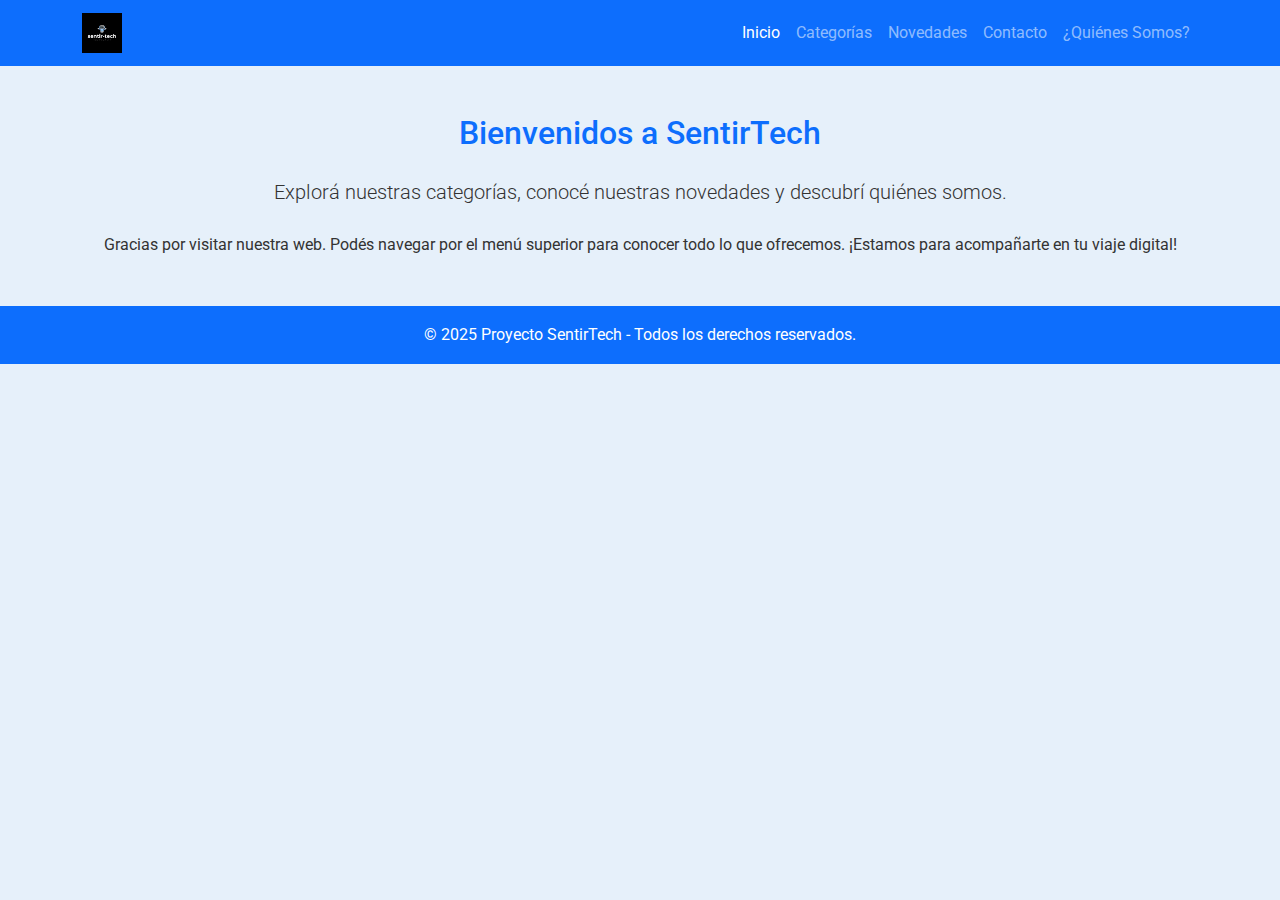
<file: index.html>
<!DOCTYPE html>
<html lang="es">
<head>
    <meta charset="UTF-8">
    <meta name="viewport" content="width=device-width, initial-scale=1.0">
    <title>Inicio - SentirTech</title>

    <!-- BOOTSTRAP CSS -->
    <link href="https://cdn.jsdelivr.net/npm/bootstrap@5.3.3/dist/css/bootstrap.min.css" rel="stylesheet">

    <!-- BOOTSTRAP JS -->
    <script src="https://cdn.jsdelivr.net/npm/bootstrap@5.3.3/dist/js/bootstrap.bundle.min.js"></script>

    <!-- HOJA DE ESTILOS PROPIA -->
    <link rel="stylesheet" href="css/styles.css">
</head>
<body>

    <!-- HEADER CON MENÚ DE NAVEGACIÓN -->
    <header>
        <nav class="navbar navbar-expand-lg navbar-dark bg-primary">
            <div class="container">
                <a class="navbar-brand" href="index.html">
                    <img src="img/logo.png" alt="Logo del sitio" style="height: 40px;">
                </a>
                <button class="navbar-toggler" type="button" data-bs-toggle="collapse" data-bs-target="#navbarNav">
                    <span class="navbar-toggler-icon"></span>
                </button>
                <div class="collapse navbar-collapse" id="navbarNav">
                    <ul class="navbar-nav ms-auto">
                        <li class="nav-item"><a class="nav-link active" href="index.html">Inicio</a></li>
                        <li class="nav-item"><a class="nav-link" href="pages/categorias.html">Categorías</a></li>
                        <li class="nav-item"><a class="nav-link" href="pages/novedades.html">Novedades</a></li>
                        <li class="nav-item"><a class="nav-link" href="pages/contacto.html">Contacto</a></li>
                        <li class="nav-item"><a class="nav-link" href="pages/quienes-somos.html">¿Quiénes Somos?</a></li>
                    </ul>
                </div>
            </div>
        </nav>
    </header>

    <!-- CONTENIDO PRINCIPAL -->
    <main class="container my-5">
        <h1 class="text-primary text-center mb-4">Bienvenidos a SentirTech</h1>
        <p class="text-center lead">Explorá nuestras categorías, conocé nuestras novedades y descubrí quiénes somos.</p>
        <p class="text-center mt-4">Gracias por visitar nuestra web. Podés navegar por el menú superior para conocer todo lo que ofrecemos. ¡Estamos para acompañarte en tu viaje digital!</p>
    </main>

    <!-- PIE DE PÁGINA -->
    <footer class="bg-primary text-white text-center p-3 mt-4">
        <p class="mb-0">© 2025 Proyecto SentirTech - Todos los derechos reservados.</p>
    </footer>
</body>
</html>
</file>
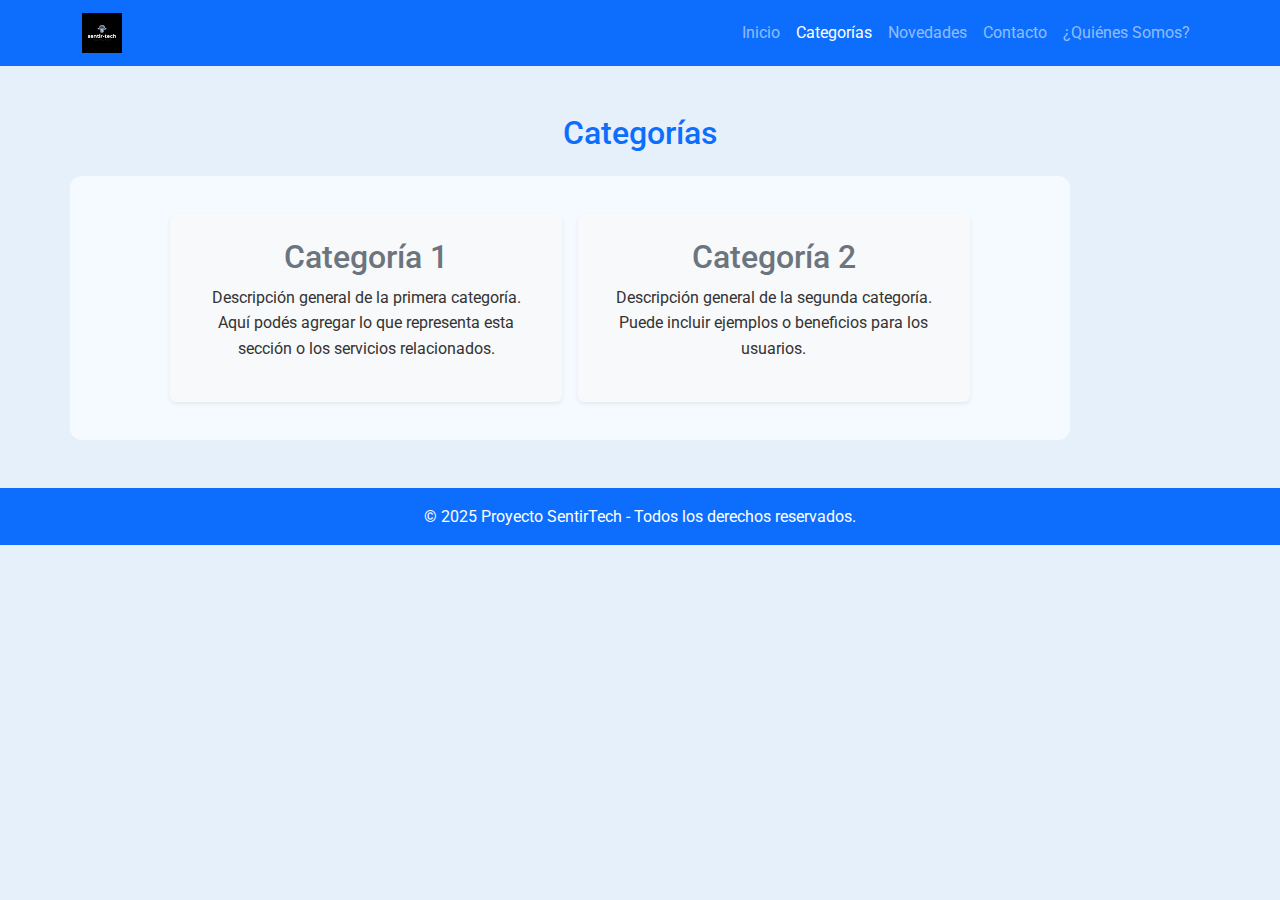
<file: pages/categorias.html>
<!DOCTYPE html>
<html lang="es">
<head>
    <meta charset="UTF-8">
    <meta name="viewport" content="width=device-width, initial-scale=1.0">
    <title>Categorías</title>

    <!-- BOOTSTRAP CSS -->
    <link href="https://cdn.jsdelivr.net/npm/bootstrap@5.3.3/dist/css/bootstrap.min.css" rel="stylesheet">

    <!-- BOOTSTRAP JS -->
    <script src="https://cdn.jsdelivr.net/npm/bootstrap@5.3.3/dist/js/bootstrap.bundle.min.js"></script>

    <!-- HOJA DE ESTILOS PROPIA -->
    <link rel="stylesheet" href="../css/styles.css">
</head>
<body>

    <!-- HEADER CON MENÚ DE NAVEGACIÓN -->
    <header>
        <nav class="navbar navbar-expand-lg navbar-dark bg-primary">
            <div class="container">
                <a class="navbar-brand" href="../index.html">
                    <img src="../img/logo.png" alt="Logo del sitio" style="height: 40px;">
                </a>
                <button class="navbar-toggler" type="button" data-bs-toggle="collapse" data-bs-target="#navbarNav">
                    <span class="navbar-toggler-icon"></span>
                </button>
                <div class="collapse navbar-collapse" id="navbarNav">
                    <ul class="navbar-nav ms-auto">
                        <li class="nav-item"><a class="nav-link" href="../index.html">Inicio</a></li>
                        <li class="nav-item"><a class="nav-link active" href="categorias.html">Categorías</a></li>
                        <li class="nav-item"><a class="nav-link" href="novedades.html">Novedades</a></li>
                        <li class="nav-item"><a class="nav-link" href="contacto.html">Contacto</a></li>
                        <li class="nav-item"><a class="nav-link" href="quienes-somos.html">¿Quiénes Somos?</a></li>
                    </ul>
                </div>
            </div>
        </nav>
    </header>

    <!-- CONTENIDO PRINCIPAL -->
    <main class="container my-5">
        <h1 class="text-primary mb-4">Categorías</h1>

        <section class="row justify-content-center">
            <article class="col-md-5 bg-light p-4 rounded shadow-sm m-2">
                <h2 class="text-secondary">Categoría 1</h2>
                <p>Descripción general de la primera categoría. Aquí podés agregar lo que representa esta sección o los servicios relacionados.</p>
            </article>

            <article class="col-md-5 bg-light p-4 rounded shadow-sm m-2">
                <h2 class="text-secondary">Categoría 2</h2>
                <p>Descripción general de la segunda categoría. Puede incluir ejemplos o beneficios para los usuarios.</p>
            </article>
        </section>
    </main>

    <!-- PIE DE PÁGINA -->
    <footer class="bg-primary text-white text-center p-3 mt-4">
        <p class="mb-0">© 2025 Proyecto SentirTech - Todos los derechos reservados.</p>
    </footer>
</body>
</html>
</file>
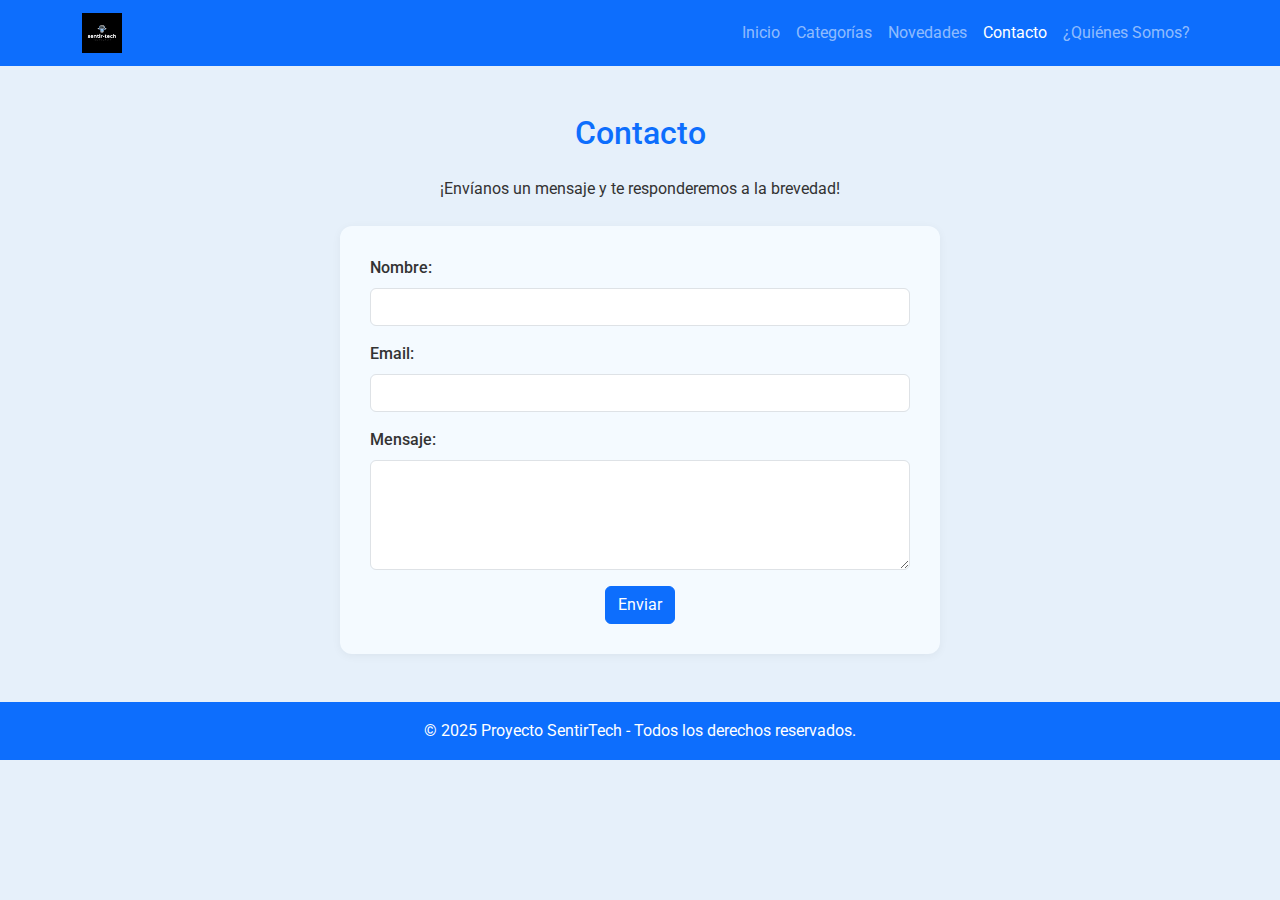
<file: pages/contacto.html>
<!DOCTYPE html>
<html lang="es">
<head>
    <meta charset="UTF-8">
    <meta name="viewport" content="width=device-width, initial-scale=1.0">
    <title>Contacto</title>

    <!-- BOOTSTRAP CSS -->
    <link href="https://cdn.jsdelivr.net/npm/bootstrap@5.3.3/dist/css/bootstrap.min.css" rel="stylesheet">

    <!-- BOOTSTRAP JS -->
    <script src="https://cdn.jsdelivr.net/npm/bootstrap@5.3.3/dist/js/bootstrap.bundle.min.js"></script>

    <!-- HOJA DE ESTILOS PROPIA -->
    <link rel="stylesheet" href="../css/styles.css">
</head>
<body>

    <!-- HEADER CON MENÚ DE NAVEGACIÓN -->
    <header>
        <nav class="navbar navbar-expand-lg navbar-dark bg-primary">
            <div class="container">
                <a class="navbar-brand" href="../index.html">
                    <img src="../img/logo.png" alt="Logo del sitio" style="height: 40px;">
                </a>
                <button class="navbar-toggler" type="button" data-bs-toggle="collapse" data-bs-target="#navbarNav">
                    <span class="navbar-toggler-icon"></span>
                </button>
                <div class="collapse navbar-collapse" id="navbarNav">
                    <ul class="navbar-nav ms-auto">
                        <li class="nav-item"><a class="nav-link" href="../index.html">Inicio</a></li>
                        <li class="nav-item"><a class="nav-link" href="categorias.html">Categorías</a></li>
                        <li class="nav-item"><a class="nav-link" href="novedades.html">Novedades</a></li>
                        <li class="nav-item"><a class="nav-link active" href="contacto.html">Contacto</a></li>
                        <li class="nav-item"><a class="nav-link" href="quienes-somos.html">¿Quiénes Somos?</a></li>
                    </ul>
                </div>
            </div>
        </nav>
    </header>

    <!-- CONTENIDO PRINCIPAL -->
    <main class="container my-5">
        <h1 class="text-primary mb-4 text-center">Contacto</h1>
        <p class="text-center mb-4">¡Envíanos un mensaje y te responderemos a la brevedad!</p>

        <form>
            <div class="mb-3">
                <label for="nombre" class="form-label">Nombre:</label>
                <input type="text" class="form-control" id="nombre" name="nombre" required>
            </div>

            <div class="mb-3">
                <label for="email" class="form-label">Email:</label>
                <input type="email" class="form-control" id="email" name="email" required>
            </div>

            <div class="mb-3">
                <label for="mensaje" class="form-label">Mensaje:</label>
                <textarea class="form-control" id="mensaje" name="mensaje" rows="4" required></textarea>
            </div>

            <div class="text-center">
                <button type="submit" class="btn btn-primary">Enviar</button>
            </div>
        </form>
    </main>

    <!-- PIE DE PÁGINA -->
    <footer class="bg-primary text-white text-center p-3 mt-4">
        <p class="mb-0">© 2025 Proyecto SentirTech - Todos los derechos reservados.</p>
    </footer>
</body>
</html>
</file>
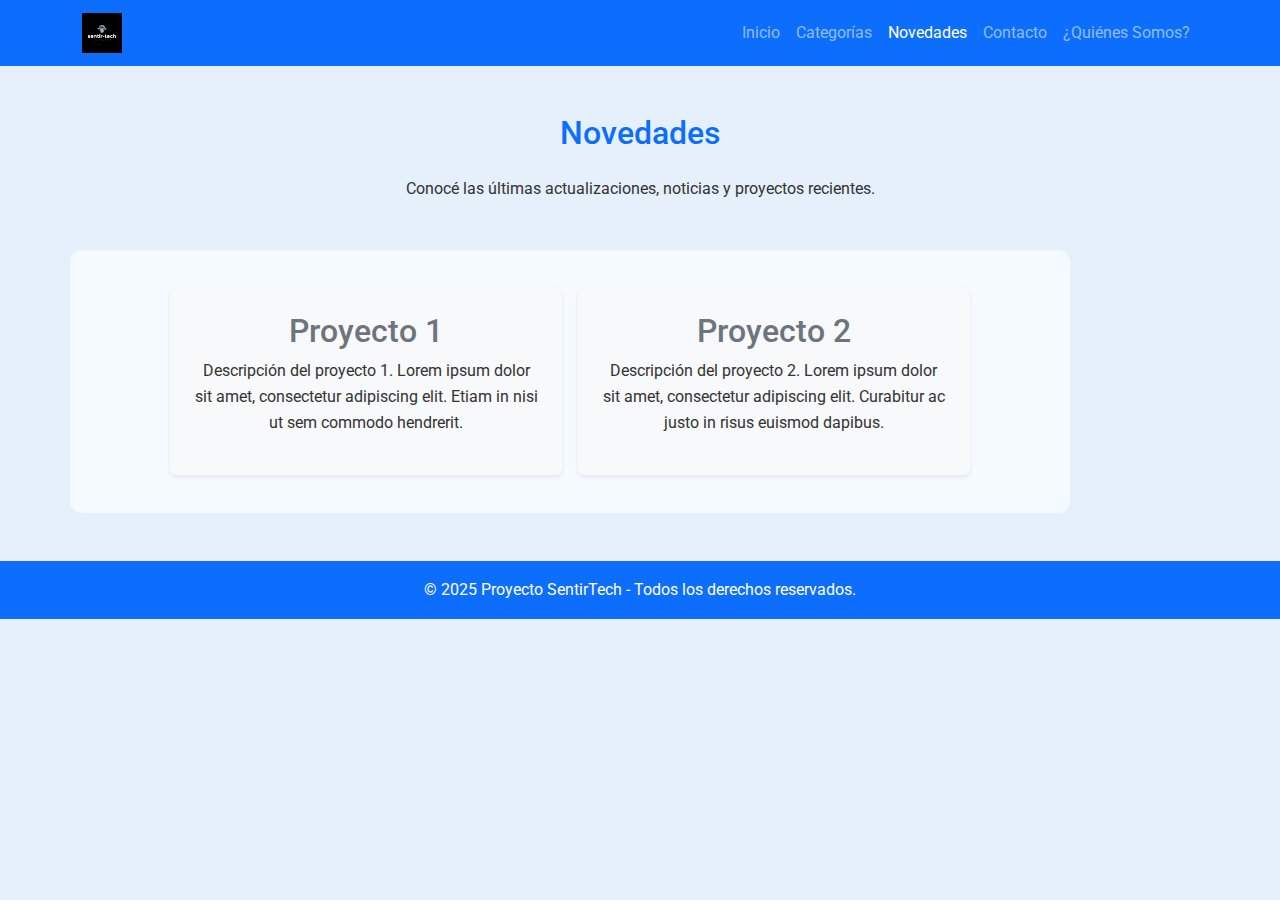
<file: pages/novedades.html>
<!DOCTYPE html>
<html lang="es">
<head>
    <meta charset="UTF-8">
    <meta name="viewport" content="width=device-width, initial-scale=1.0">
    <title>Novedades</title>

    <!-- BOOTSTRAP CSS -->
    <link href="https://cdn.jsdelivr.net/npm/bootstrap@5.3.3/dist/css/bootstrap.min.css" rel="stylesheet">

    <!-- BOOTSTRAP JS -->
    <script src="https://cdn.jsdelivr.net/npm/bootstrap@5.3.3/dist/js/bootstrap.bundle.min.js"></script>

    <!-- HOJA DE ESTILOS PROPIA -->
    <link rel="stylesheet" href="../css/styles.css">
</head>
<body>

    <!-- HEADER CON MENÚ DE NAVEGACIÓN -->
    <header>
        <nav class="navbar navbar-expand-lg navbar-dark bg-primary">
            <div class="container">
                <a class="navbar-brand" href="../index.html">
                    <img src="../img/logo.png" alt="Logo del sitio" style="height: 40px;">
                </a>
                <button class="navbar-toggler" type="button" data-bs-toggle="collapse" data-bs-target="#navbarNav">
                    <span class="navbar-toggler-icon"></span>
                </button>
                <div class="collapse navbar-collapse" id="navbarNav">
                    <ul class="navbar-nav ms-auto">
                        <li class="nav-item"><a class="nav-link" href="../index.html">Inicio</a></li>
                        <li class="nav-item"><a class="nav-link" href="categorias.html">Categorías</a></li>
                        <li class="nav-item"><a class="nav-link active" href="novedades.html">Novedades</a></li>
                        <li class="nav-item"><a class="nav-link" href="contacto.html">Contacto</a></li>
                        <li class="nav-item"><a class="nav-link" href="quienes-somos.html">¿Quiénes Somos?</a></li>
                    </ul>
                </div>
            </div>
        </nav>
    </header>

    <!-- CONTENIDO PRINCIPAL -->
    <main class="container my-5">
        <h1 class="text-primary mb-4 text-center">Novedades</h1>
        <p class="text-center mb-5">Conocé las últimas actualizaciones, noticias y proyectos recientes.</p>

        <section class="row justify-content-center">
            <article class="col-md-5 bg-light p-4 rounded shadow-sm m-2">
                <h2 class="text-secondary">Proyecto 1</h2>
                <p>Descripción del proyecto 1. Lorem ipsum dolor sit amet, consectetur adipiscing elit. Etiam in nisi ut sem commodo hendrerit.</p>
            </article>

            <article class="col-md-5 bg-light p-4 rounded shadow-sm m-2">
                <h2 class="text-secondary">Proyecto 2</h2>
                <p>Descripción del proyecto 2. Lorem ipsum dolor sit amet, consectetur adipiscing elit. Curabitur ac justo in risus euismod dapibus.</p>
            </article>
        </section>
    </main>

    <!-- PIE DE PÁGINA -->
    <footer class="bg-primary text-white text-center p-3 mt-4">
        <p class="mb-0">© 2025 Proyecto SentirTech - Todos los derechos reservados.</p>
    </footer>
</body>
</html>
</file>
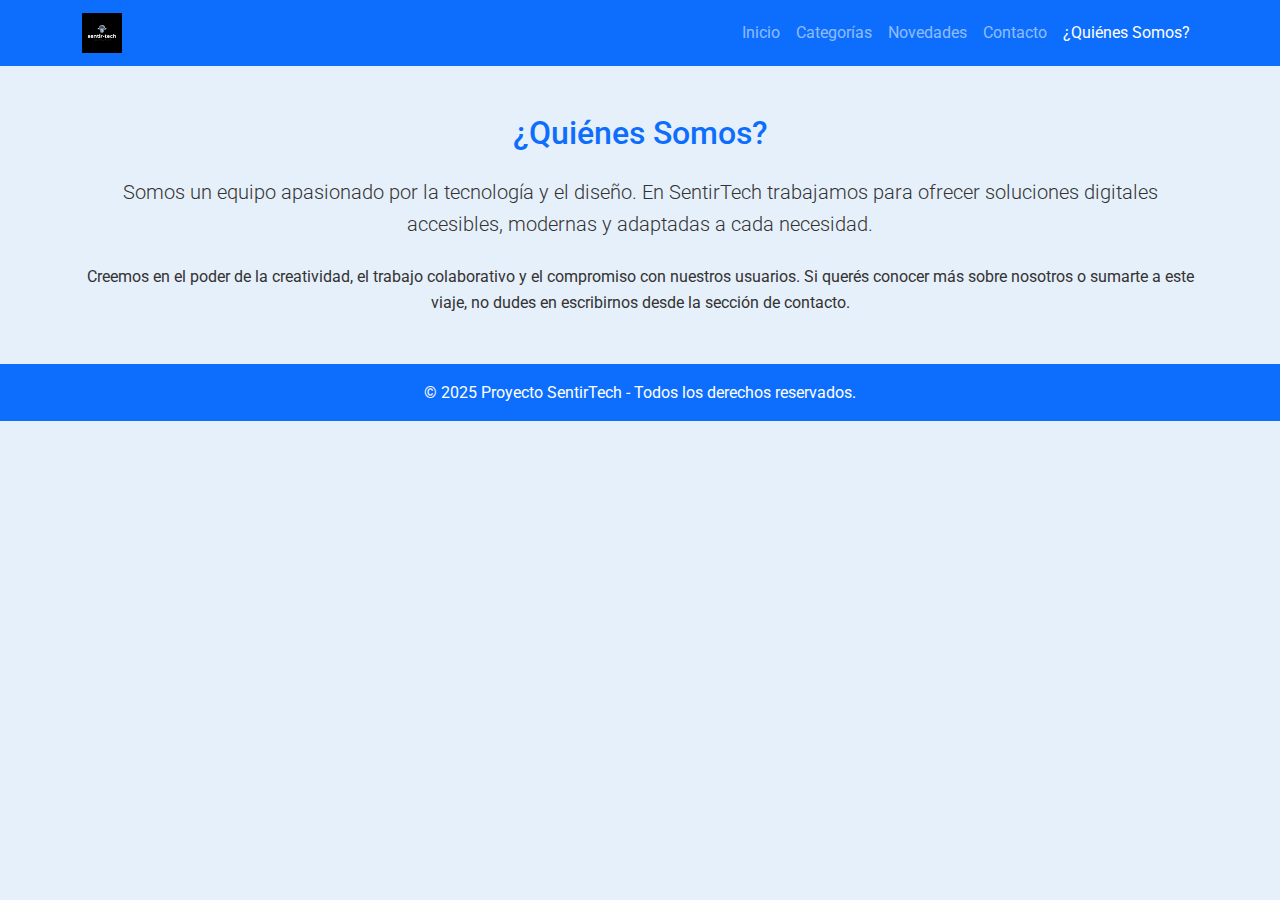
<file: pages/quienes-somos.html>
<!DOCTYPE html>
<html lang="es">
<head>
    <meta charset="UTF-8">
    <meta name="viewport" content="width=device-width, initial-scale=1.0">
    <title>¿Quiénes Somos?</title>

    <!-- BOOTSTRAP CSS -->
    <link href="https://cdn.jsdelivr.net/npm/bootstrap@5.3.3/dist/css/bootstrap.min.css" rel="stylesheet">

    <!-- BOOTSTRAP JS -->
    <script src="https://cdn.jsdelivr.net/npm/bootstrap@5.3.3/dist/js/bootstrap.bundle.min.js"></script>

    <!-- HOJA DE ESTILOS PROPIA -->
    <link rel="stylesheet" href="../css/styles.css">
</head>
<body>

    <!-- HEADER CON MENÚ DE NAVEGACIÓN -->
    <header>
        <nav class="navbar navbar-expand-lg navbar-dark bg-primary">
            <div class="container">
                <a class="navbar-brand" href="../index.html">
                    <img src="../img/logo.png" alt="Logo del sitio" style="height: 40px;">
                </a>
                <button class="navbar-toggler" type="button" data-bs-toggle="collapse" data-bs-target="#navbarNav">
                    <span class="navbar-toggler-icon"></span>
                </button>
                <div class="collapse navbar-collapse" id="navbarNav">
                    <ul class="navbar-nav ms-auto">
                        <li class="nav-item"><a class="nav-link" href="../index.html">Inicio</a></li>
                        <li class="nav-item"><a class="nav-link" href="categorias.html">Categorías</a></li>
                        <li class="nav-item"><a class="nav-link" href="novedades.html">Novedades</a></li>
                        <li class="nav-item"><a class="nav-link" href="contacto.html">Contacto</a></li>
                        <li class="nav-item"><a class="nav-link active" href="quienes-somos.html">¿Quiénes Somos?</a></li>
                    </ul>
                </div>
            </div>
        </nav>
    </header>

    <!-- CONTENIDO PRINCIPAL -->
    <main class="container my-5">
        <h1 class="text-primary text-center mb-4">¿Quiénes Somos?</h1>
        <p class="text-center lead">
            Somos un equipo apasionado por la tecnología y el diseño. En SentirTech trabajamos para ofrecer soluciones digitales accesibles, modernas y adaptadas a cada necesidad.
        </p>
        <p class="text-center mt-4">
            Creemos en el poder de la creatividad, el trabajo colaborativo y el compromiso con nuestros usuarios. Si querés conocer más sobre nosotros o sumarte a este viaje, no dudes en escribirnos desde la sección de contacto.
        </p>
    </main>

    <!-- PIE DE PÁGINA -->
    <footer class="bg-primary text-white text-center p-3 mt-4">
        <p class="mb-0">© 2025 Proyecto SentirTech - Todos los derechos reservados.</p>
    </footer>
</body>
</html>
</file>
<file: css/styles.css>
/* IMPORTAMOS UNA TIPOGRAFÍA MÁS MODERNA */
@import url('https://fonts.googleapis.com/css2?family=Roboto:wght@300;400;700&display=swap');

/* RESET BÁSICO */
* {
    margin: 0;
    padding: 0;
    box-sizing: border-box;
}

/* ESTILOS GENERALES */
body {
    font-family: 'Roboto', sans-serif;
    background-color: #e6f0fa; /* Fondo muy suave */
    color: #333;
    text-align: center;
}

/* HEADER */
header img {
    max-width: 120px;
    height: auto;
}

/* TITULOS */
h1 {
    font-size: 2rem;
    margin-bottom: 1rem;
    color: #2364aa;
}

h2 {
    color: #3a3a3a;
    margin-bottom: 0.5rem;
}

p {
    font-size: 1rem;
    line-height: 1.6;
}

/* SECCIONES Y ARTÍCULOS */
section {
    background-color: #f4faff;
    padding: 30px;
    margin: 20px auto;
    border-radius: 12px;
    width: 90%;
    max-width: 1000px;
}

article {
    background-color: #ffffff;
    padding: 20px;
    margin: 10px 0;
    border-radius: 8px;
    box-shadow: 0 2px 8px rgba(0,0,0,0.05);
    transition: transform 0.2s;
}

article:hover {
    transform: scale(1.01);
}

/* FORMULARIO */
form {
    background-color: #f4faff;
    padding: 30px;
    border-radius: 12px;
    width: 100%;
    max-width: 600px;
    margin: 0 auto;
    box-shadow: 0 2px 10px rgba(0,0,0,0.05);
    text-align: left;
}

form label {
    font-weight: 500;
    margin-bottom: 5px;
    display: block;
}

form input,
form textarea {
    width: 100%;
    padding: 10px;
    margin-bottom: 15px;
    border: 1px solid #ccdcec;
    border-radius: 6px;
    font-size: 1rem;
}

form button {
    background-color: #2364aa;
    color: white;
    border: none;
    padding: 10px 20px;
    font-size: 1rem;
    border-radius: 6px;
    cursor: pointer;
    transition: background 0.3s ease;
}

form button:hover {
    background-color: #4a90e2;
}

/* FOOTER */
footer {
    background-color: #2364aa;
    color: white;
    padding: 15px;
    margin-top: 40px;
    font-size: 0.9rem;
}
</file>
